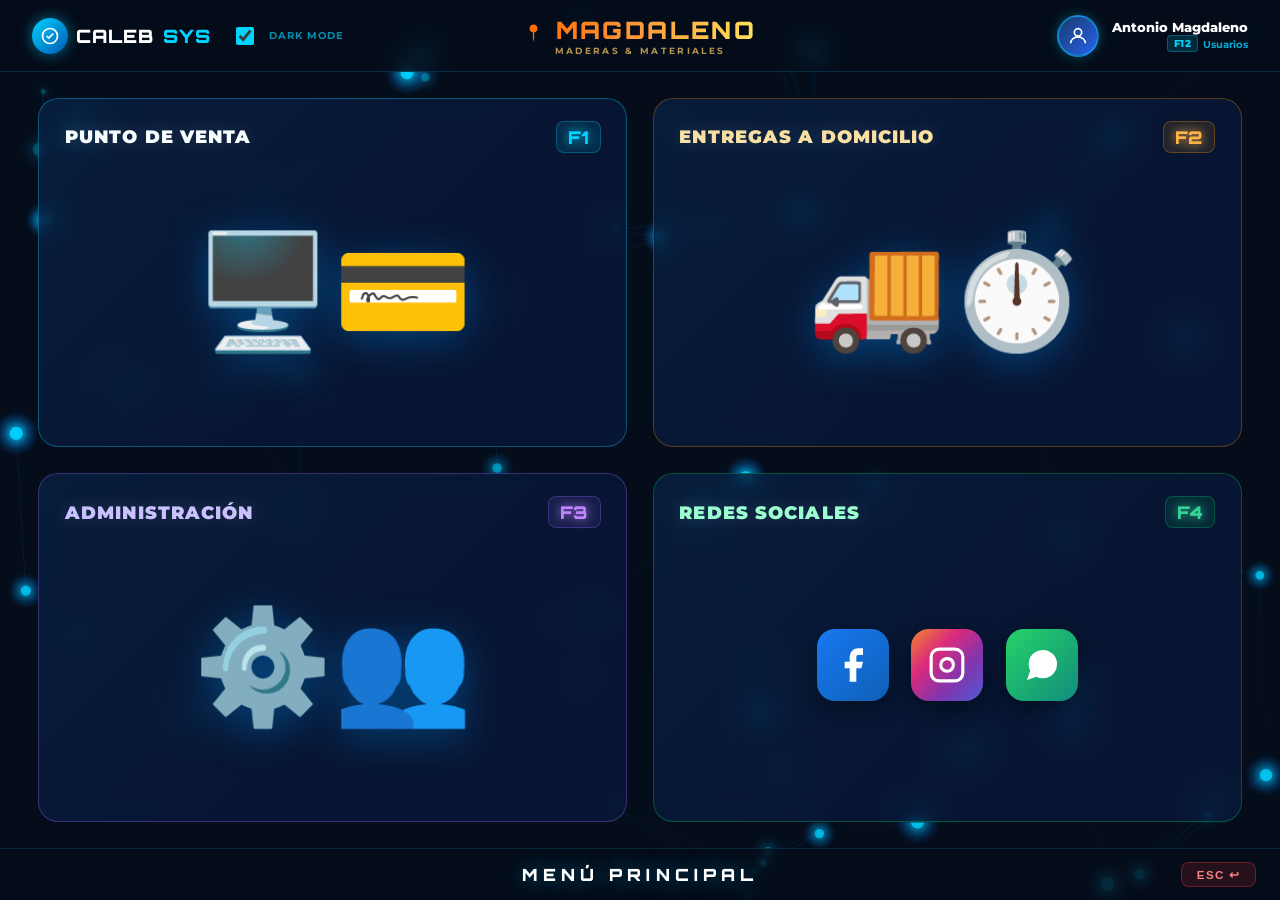
<file: frontend/dashboard.html>
<!DOCTYPE html>
<html lang="es">
<head>
  <meta charset="UTF-8">
  <meta name="viewport" content="width=device-width, initial-scale=1.0">
  <title>CALEBSYS — Menú Principal</title>
  <link rel="preconnect" href="https://fonts.googleapis.com">
  <link href="https://fonts.googleapis.com/css2?family=Montserrat:wght@400;600;700;800;900&family=Orbitron:wght@700;900&display=swap" rel="stylesheet">
  <style>
    *, *::before, *::after { box-sizing: border-box; margin: 0; padding: 0; }
    :root {
      --neon: #00d4ff;
      --dark: #050d1a;
      --card-bg: rgba(8, 25, 58, 0.78);
      --card-border: rgba(0,212,255,0.28);
    }
    body {
      font-family: 'Montserrat', sans-serif;
      background: var(--dark);
      min-height: 100vh;
      display: flex;
      flex-direction: column;
      overflow: hidden;
    }
    #circuit-canvas {
      position: fixed;
      inset: 0;
      width: 100%; height: 100%;
      z-index: 0;
    }

    /* ── TOPBAR ── */
    .topbar {
      position: relative;
      z-index: 10;
      height: 72px;
      display: flex;
      align-items: center;
      justify-content: space-between;
      padding: 0 2rem;
      background: rgba(5,13,26,0.82);
      border-bottom: 1px solid rgba(0,212,255,0.18);
      backdrop-filter: blur(12px);
      flex-shrink: 0;
    }
    /* Left: CALEBSYS logo + dark toggle */
    .top-left { display: flex; align-items: center; gap: 1rem; }
    .logo-mark {
      display: flex; align-items: center; gap: .5rem;
      font-family: 'Orbitron', sans-serif;
      font-size: 1.15rem; font-weight: 900;
      color: #fff; letter-spacing: .06em;
    }
    .logo-mark .dot { color: var(--neon); }
    .logo-badge {
      width: 36px; height: 36px;
      background: linear-gradient(135deg, #00d4ff, #0056b3);
      border-radius: 50%;
      display: flex; align-items: center; justify-content: center;
      box-shadow: 0 0 14px rgba(0,212,255,.5);
    }
    .logo-badge svg { width: 20px; height: 20px; stroke: #fff; fill: none; stroke-width: 2; }
    .dark-switch {
      display: flex; align-items: center; gap: .4rem;
      font-size: .6rem; color: rgba(0,212,255,.65);
      font-weight: 700; letter-spacing: .1em;
    }
    .dark-switch input { accent-color: var(--neon); width: 36px; height: 18px; cursor: pointer; }

    /* Center: Company brand */
    .top-center {
      display: flex; flex-direction: column; align-items: center;
      position: absolute; left: 50%; transform: translateX(-50%);
    }
    .company-name {
      font-family: 'Orbitron', sans-serif;
      font-size: 1.5rem; font-weight: 900;
      background: linear-gradient(90deg, #ff6a00, #ff9a3c, #ffe259, #ff9a3c, #ff6a00);
      background-size: 200% auto;
      -webkit-background-clip: text;
      -webkit-text-fill-color: transparent;
      background-clip: text;
      animation: shimmer 3s linear infinite;
      letter-spacing: .1em;
    }
    @keyframes shimmer { to { background-position: 200% center; } }
    .company-sub {
      font-size: .58rem; font-weight: 700; letter-spacing: .25em;
      color: rgba(255,210,100,.7); text-transform: uppercase;
    }
    .location-pin {
      width: 14px; height: 14px;
      background: #ff4444;
      border-radius: 50% 50% 50% 0;
      transform: rotate(-45deg);
      display: inline-block;
      margin-right: .4rem;
      box-shadow: 0 0 8px rgba(255,68,68,.6);
    }

    /* Right: User info */
    .top-right {
      display: flex; align-items: center; gap: .8rem;
    }
    .user-avatar {
      width: 42px; height: 42px;
      background: linear-gradient(135deg, #1a3a6e, #2563eb);
      border-radius: 50%;
      display: flex; align-items: center; justify-content: center;
      border: 2px solid rgba(0,212,255,.4);
      box-shadow: 0 0 12px rgba(0,212,255,.3);
    }
    .user-avatar svg { width: 22px; height: 22px; stroke: #fff; fill: none; stroke-width: 1.8; }
    .user-info { text-align: right; }
    .user-name { font-size: .82rem; font-weight: 800; color: #fff; }
    .user-f12 {
      font-size: .62rem; font-weight: 700; color: rgba(0,212,255,.8);
      display: flex; align-items: center; gap: .3rem; justify-content: flex-end;
    }
    .key-badge {
      background: rgba(0,212,255,.15);
      border: 1px solid rgba(0,212,255,.3);
      border-radius: 4px;
      padding: .1rem .35rem;
      font-size: .6rem; font-weight: 800; color: var(--neon);
      letter-spacing: .06em;
    }

    /* ── MAIN GRID ── */
    .main-grid {
      position: relative; z-index: 5;
      flex: 1;
      display: grid;
      grid-template-columns: 1fr 1fr;
      grid-template-rows: 1fr 1fr;
      gap: 1.6rem;
      padding: 1.6rem 2.4rem;
      min-height: 0;
    }

    /* ── MODULE CARDS ── */
    .mod-card {
      background: var(--card-bg);
      border: 1.5px solid var(--card-border);
      border-radius: 20px;
      display: flex;
      flex-direction: column;
      align-items: flex-start;
      justify-content: space-between;
      padding: 1.4rem 1.6rem 1.2rem;
      cursor: pointer;
      transition: transform .22s, box-shadow .22s, border-color .22s;
      backdrop-filter: blur(14px);
      overflow: hidden;
      position: relative;
    }
    .mod-card::before {
      content: '';
      position: absolute; inset: 0;
      background: linear-gradient(135deg, rgba(0,212,255,.04) 0%, transparent 60%);
      pointer-events: none;
    }
    .mod-card:hover {
      transform: translateY(-4px) scale(1.015);
      border-color: rgba(0,212,255,.55);
      box-shadow: 0 12px 40px rgba(0,212,255,.18), 0 0 0 1px rgba(0,212,255,.15);
    }
    .mod-card:active { transform: scale(.99); }

    .card-header {
      display: flex;
      align-items: center;
      justify-content: space-between;
      width: 100%;
    }
    .card-title {
      font-size: 1.15rem;
      font-weight: 900;
      color: #fff;
      letter-spacing: .06em;
      text-transform: uppercase;
      text-shadow: 0 0 20px rgba(255,255,255,.2);
    }
    .card-key {
      font-family: 'Orbitron', sans-serif;
      font-size: 1.1rem;
      font-weight: 900;
      color: var(--neon);
      text-shadow: 0 0 12px var(--neon);
      background: rgba(0,212,255,.1);
      border: 1px solid rgba(0,212,255,.3);
      border-radius: 8px;
      padding: .25rem .7rem;
    }

    .card-illustration {
      flex: 1;
      display: flex;
      align-items: center;
      justify-content: center;
      width: 100%;
      padding: .8rem 0;
    }
    .card-illustration img,
    .card-illustration .illus-emoji {
      max-height: 130px;
      object-fit: contain;
      filter: drop-shadow(0 8px 20px rgba(0,150,255,.35));
      transition: transform .3s;
    }
    .mod-card:hover .illus-emoji { transform: scale(1.08) translateY(-4px); }

    /* Emoji-based illustrations */
    .illus-emoji {
      font-size: 7rem;
      line-height: 1;
      display: block;
      text-align: center;
    }

    /* Card-specific colors */
    .card-pos  { border-color: rgba(0,212,255,.35); }
    .card-pos:hover { border-color: #00d4ff; box-shadow: 0 12px 40px rgba(0,212,255,.22); }

    .card-delivery { border-color: rgba(255,150,0,.3); }
    .card-delivery .card-title { color: #ffe0a0; }
    .card-delivery .card-key { color: #ffb347; text-shadow: 0 0 12px #ffb347; background: rgba(255,150,0,.1); border-color: rgba(255,150,0,.3); }
    .card-delivery:hover { border-color: #ffb347; box-shadow: 0 12px 40px rgba(255,150,0,.18); }

    .card-admin { border-color: rgba(150,100,255,.35); }
    .card-admin .card-title { color: #d0c0ff; }
    .card-admin .card-key { color: #c084fc; text-shadow: 0 0 12px #c084fc; background: rgba(150,100,255,.1); border-color: rgba(150,100,255,.3); }
    .card-admin:hover { border-color: #c084fc; box-shadow: 0 12px 40px rgba(150,100,255,.2); }

    .card-social { border-color: rgba(0,220,100,.3); }
    .card-social .card-title { color: #a0ffcf; }
    .card-social .card-key { color: #34d399; text-shadow: 0 0 12px #34d399; background: rgba(0,200,100,.1); border-color: rgba(0,200,100,.3); }
    .card-social:hover { border-color: #34d399; box-shadow: 0 12px 40px rgba(0,200,100,.18); }

    /* Social icons row */
    .social-icons {
      display: flex; gap: 1.4rem;
      align-items: center; justify-content: center;
      width: 100%; padding: .5rem 0;
    }
    .social-icon {
      width: 72px; height: 72px;
      border-radius: 18px;
      display: flex; align-items: center; justify-content: center;
      font-size: 2.8rem;
      box-shadow: 0 6px 20px rgba(0,0,0,.4);
      transition: transform .2s;
    }
    .social-icon:hover { transform: scale(1.12) rotate(-4deg); }
    .si-fb   { background: linear-gradient(135deg, #1877f2, #0e5fb5); }
    .si-ig   { background: linear-gradient(135deg, #f58529, #dd2a7b, #8134af, #515bd4); }
    .si-wa   { background: linear-gradient(135deg, #25d366, #128c7e); }

    /* ── BOTTOM BAR ── */
    .bottombar {
      position: relative; z-index: 10;
      height: 52px;
      display: flex; align-items: center; justify-content: center;
      background: rgba(5,13,26,.85);
      border-top: 1px solid rgba(0,212,255,.15);
      gap: 2rem;
      flex-shrink: 0;
    }
    .menu-title {
      font-family: 'Orbitron', sans-serif;
      font-size: 1.05rem; font-weight: 900;
      color: #fff; letter-spacing: .3em;
      text-shadow: 0 0 20px rgba(0,212,255,.5);
    }
    .esc-btn {
      position: absolute; right: 1.5rem;
      background: rgba(220,50,50,.15);
      border: 1px solid rgba(220,50,50,.4);
      border-radius: 8px;
      padding: .3rem .9rem;
      font-size: .72rem; font-weight: 800; color: #ff8080;
      letter-spacing: .12em; cursor: pointer;
      transition: background .2s;
    }
    .esc-btn:hover { background: rgba(220,50,50,.28); }
  </style>
</head>
<body>

<canvas id="circuit-canvas"></canvas>

<!-- TOPBAR -->
<header class="topbar">
  <div class="top-left">
    <div class="logo-mark">
      <div class="logo-badge">
        <svg viewBox="0 0 24 24"><circle cx="12" cy="12" r="9"/><path d="M8 12l2.5 2.5L16 9"/></svg>
      </div>
      CALEB<span class="dot">SYS</span>
    </div>
    <div class="dark-switch">
      <input type="checkbox" checked>
      <span>DARK MODE</span>
    </div>
  </div>

  <div class="top-center">
    <div class="company-name">
      <span style="font-size:.95rem;vertical-align:middle">📍</span> MAGDALENO
    </div>
    <div class="company-sub">Maderas &amp; Materiales</div>
  </div>

  <div class="top-right">
    <div class="user-avatar">
      <svg viewBox="0 0 24 24"><circle cx="12" cy="8" r="4"/><path d="M4 20c0-4 3.6-7 8-7s8 3 8 7"/></svg>
    </div>
    <div class="user-info">
      <div class="user-name" id="user-display-name">Antonio Magdaleno</div>
      <div class="user-f12">
        <span class="key-badge">F12</span> Usuarios
      </div>
    </div>
  </div>
</header>

<!-- 2×2 MODULE GRID -->
<div class="main-grid">

  <!-- F1: PUNTO DE VENTA -->
  <div class="mod-card card-pos" id="mod-pos" onclick="goTo('pos')" tabindex="0">
    <div class="card-header">
      <div class="card-title">Punto de Venta</div>
      <div class="card-key">F1</div>
    </div>
    <div class="card-illustration">
      <span class="illus-emoji">🖥️💳</span>
    </div>
  </div>

  <!-- F2: ENTREGAS A DOMICILIO -->
  <div class="mod-card card-delivery" id="mod-delivery" onclick="goTo('delivery')" tabindex="0">
    <div class="card-header">
      <div class="card-title">Entregas a Domicilio</div>
      <div class="card-key">F2</div>
    </div>
    <div class="card-illustration">
      <span class="illus-emoji">🚚⏱️</span>
    </div>
  </div>

  <!-- F3: ADMINISTRACIÓN -->
  <div class="mod-card card-admin" id="mod-admin" onclick="goTo('admin')" tabindex="0">
    <div class="card-header">
      <div class="card-title">Administración</div>
      <div class="card-key">F3</div>
    </div>
    <div class="card-illustration">
      <span class="illus-emoji">⚙️👥</span>
    </div>
  </div>

  <!-- F4: REDES SOCIALES -->
  <div class="mod-card card-social" id="mod-social" onclick="goTo('social')" tabindex="0">
    <div class="card-header">
      <div class="card-title">Redes Sociales</div>
      <div class="card-key">F4</div>
    </div>
    <div class="card-illustration">
      <div class="social-icons">
        <div class="social-icon si-fb">
          <svg width="40" height="40" viewBox="0 0 24 24" fill="white"><path d="M18 2h-3a5 5 0 0 0-5 5v3H7v4h3v8h4v-8h3l1-4h-4V7a1 1 0 0 1 1-1h3z"/></svg>
        </div>
        <div class="social-icon si-ig">
          <svg width="38" height="38" viewBox="0 0 24 24" fill="none" stroke="white" stroke-width="2"><rect x="2" y="2" width="20" height="20" rx="5" ry="5"/><path d="M16 11.37A4 4 0 1 1 12.63 8 4 4 0 0 1 16 11.37z"/><line x1="17.5" y1="6.5" x2="17.51" y2="6.5"/></svg>
        </div>
        <div class="social-icon si-wa">
          <svg width="40" height="40" viewBox="0 0 24 24" fill="white"><path d="M21 11.5a8.38 8.38 0 0 1-.9 3.8 8.5 8.5 0 0 1-7.6 4.7 8.38 8.38 0 0 1-3.8-.9L3 21l1.9-5.7a8.38 8.38 0 0 1-.9-3.8 8.5 8.5 0 0 1 4.7-7.6 8.38 8.38 0 0 1 3.8-.9h.5a8.48 8.48 0 0 1 8 8v.5z"/></svg>
        </div>
      </div>
    </div>
  </div>

</div>

<!-- BOTTOM BAR -->
<div class="bottombar">
  <div class="menu-title">MENÚ PRINCIPAL</div>
  <button class="esc-btn" onclick="location.href='/login'">ESC ↩</button>
</div>

<script>
// ─── CIRCUIT BOARD (same engine as login) ─────────────────────────────────
const canvas = document.getElementById('circuit-canvas');
const ctx = canvas.getContext('2d');
let W, H, nodes, pulses;
function resize() { W = canvas.width = innerWidth; H = canvas.height = innerHeight; init(); }
function randBetween(a, b) { return a + Math.random() * (b - a); }
function init() {
  const n = Math.floor(W * H / 18000);
  nodes = [];
  for (let i = 0; i < n; i++) nodes.push({ x: Math.random()*W, y: Math.random()*H, r: randBetween(3,6), glow: Math.random()*Math.PI*2, glowSpeed: randBetween(.012,.04), connections: [] });
  nodes.forEach((node, i) => {
    node.connections = nodes.map((m, j) => ({ j, d: Math.hypot(m.x-node.x, m.y-node.y) }))
      .filter(e => e.j !== i && e.d < 210).sort((a,b)=>a.d-b.d).slice(0,3).map(e=>e.j);
  });
  pulses = []; for (let k = 0; k < 16; k++) spawnPulse();
}
function spawnPulse() {
  const ni = Math.floor(Math.random()*nodes.length);
  const nd = nodes[ni]; if (!nd||!nd.connections.length) return;
  pulses.push({ from: ni, to: nd.connections[Math.floor(Math.random()*nd.connections.length)], t: 0, speed: randBetween(.005,.018) });
}
function draw() {
  ctx.clearRect(0,0,W,H);
  nodes.forEach(n => {
    n.connections.forEach(ci => {
      const m = nodes[ci];
      const g = ctx.createLinearGradient(n.x,n.y,m.x,m.y);
      g.addColorStop(0,'rgba(0,140,255,0.12)'); g.addColorStop(1,'rgba(0,60,160,0.04)');
      ctx.beginPath(); ctx.moveTo(n.x,n.y); ctx.lineTo(m.x,m.y);
      ctx.strokeStyle=g; ctx.lineWidth=.8; ctx.stroke();
    });
  });
  nodes.forEach(n => {
    n.glow += n.glowSpeed;
    const a = .35 + .4*Math.sin(n.glow), r = n.r + 1.5*Math.sin(n.glow*1.3);
    const g = ctx.createRadialGradient(n.x,n.y,0,n.x,n.y,r*3.5);
    g.addColorStop(0,`rgba(0,200,255,${a})`); g.addColorStop(1,'rgba(0,80,200,0)');
    ctx.beginPath(); ctx.arc(n.x,n.y,r*3.5,0,Math.PI*2); ctx.fillStyle=g; ctx.fill();
    ctx.beginPath(); ctx.arc(n.x,n.y,r,0,Math.PI*2);
    ctx.fillStyle=`rgba(0,210,255,${a+.15})`; ctx.shadowColor='#00d4ff'; ctx.shadowBlur=12; ctx.fill(); ctx.shadowBlur=0;
  });
  pulses.forEach((p,idx) => {
    p.t += p.speed;
    if (p.t >= 1) {
      const nd = nodes[p.to]; if (nd&&nd.connections.length) { p.from=p.to; p.to=nd.connections[Math.floor(Math.random()*nd.connections.length)]; p.t=0; }
      else { pulses.splice(idx,1); spawnPulse(); } return;
    }
    const a=nodes[p.from], b=nodes[p.to]; if(!a||!b) return;
    const px=a.x+(b.x-a.x)*p.t, py=a.y+(b.y-a.y)*p.t;
    const pg=ctx.createRadialGradient(px,py,0,px,py,10);
    pg.addColorStop(0,'rgba(0,230,255,.95)'); pg.addColorStop(.5,'rgba(0,140,255,.4)'); pg.addColorStop(1,'transparent');
    ctx.beginPath(); ctx.arc(px,py,10,0,Math.PI*2); ctx.fillStyle=pg; ctx.fill();
    ctx.beginPath(); ctx.arc(px,py,2.5,0,Math.PI*2);
    ctx.fillStyle='#00f5ff'; ctx.shadowColor='#00f5ff'; ctx.shadowBlur=16; ctx.fill(); ctx.shadowBlur=0;
  });
  requestAnimationFrame(draw);
}
window.addEventListener('resize', resize);
resize();
requestAnimationFrame(draw);

// ─── KEYBOARD SHORTCUTS ────────────────────────────────────────────────────
document.addEventListener('keydown', e => {
  switch(e.key) {
    case 'F1': e.preventDefault(); goTo('pos');      break;
    case 'F2': e.preventDefault(); goTo('delivery'); break;
    case 'F3': e.preventDefault(); goTo('admin');    break;
    case 'F4': e.preventDefault(); goTo('social');   break;
    case 'F12': e.preventDefault(); goTo('users');   break;
    case 'Escape': location.href = '/login';          break;
  }
});

// Hover pulse effect on cards
document.querySelectorAll('.mod-card').forEach(card => {
  card.addEventListener('mouseenter', () => {
    card.style.transition = 'transform .22s, box-shadow .22s, border-color .22s';
  });
});

// ─── NAVIGATION ───────────────────────────────────────────────────────────
function goTo(module) {
  const routes = {
    pos:      '/',
    delivery: '/delivery',
    admin:    '/admin',
    social:   '/social',
    users:    '/usuarios'
  };
  const card = {
    pos: 'mod-pos', delivery: 'mod-delivery', admin: 'mod-admin', social: 'mod-social'
  };
  // Flash selected card
  if (card[module]) {
    const el = document.getElementById(card[module]);
    if (el) {
      el.style.transform = 'scale(0.97)';
      el.style.opacity = '.8';
      setTimeout(() => { location.href = routes[module] || '/'; }, 200);
    }
  } else {
    location.href = routes[module] || '/';
  }
}

// ─── LOAD USER INFO FROM SESSION ──────────────────────────────────────────
const storedUser = localStorage.getItem('calebsys_usuario');
if (storedUser) {
  document.getElementById('user-display-name').textContent =
    storedUser.replace('.', ' ').replace(/\b\w/g, c => c.toUpperCase());
}
</script>
</body>
</html>
</file>
